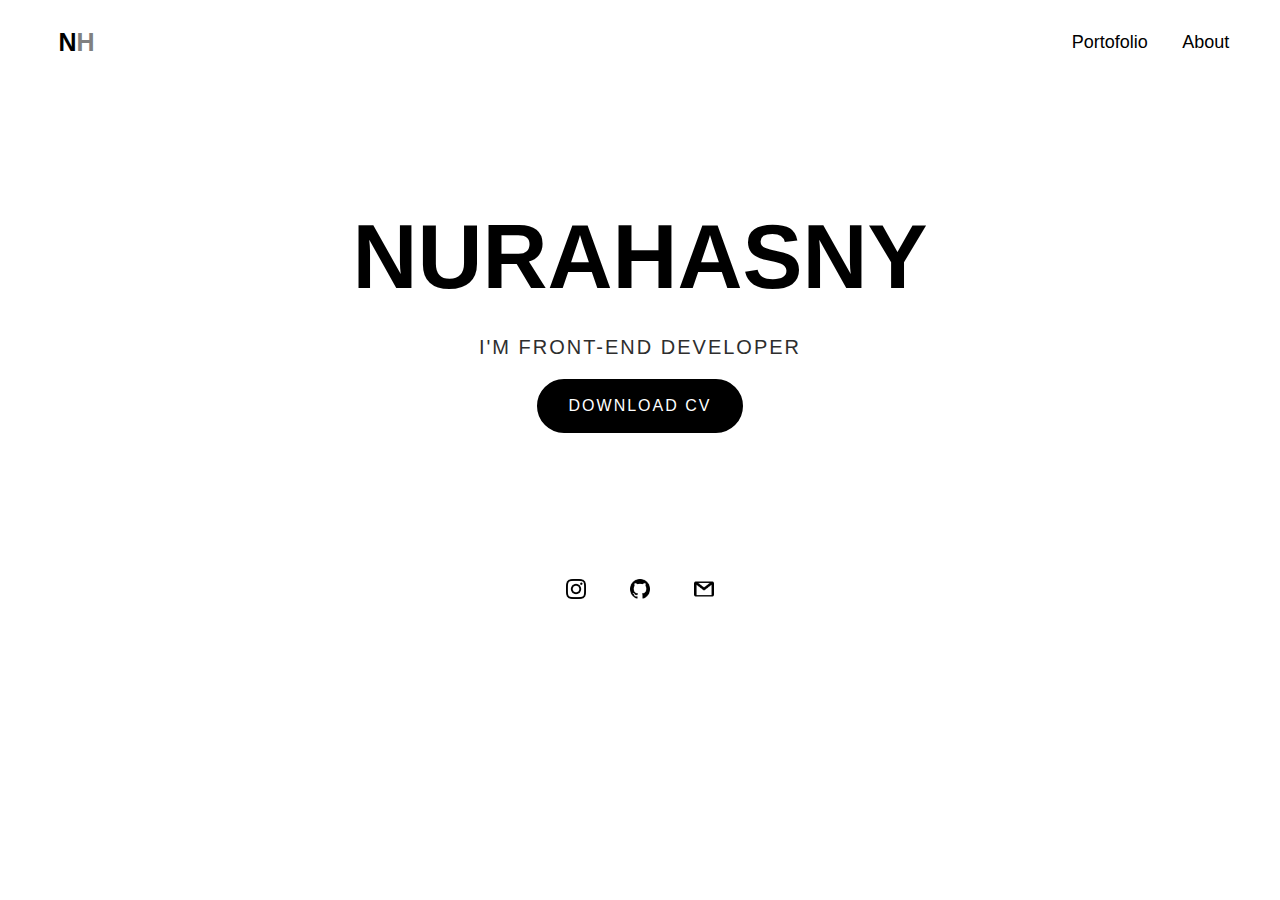
<file: index.html>
<!DOCTYPE html>
<html>
    <head>
        <title>Resume</title>
        <link rel="stylesheet" href="assets/styles/resume.css">
        <meta name="viewport" content="width=device-width, initial-scale=1.0">
    </head>
    <body>
        <div class="container">
            <div class="navbar">
                <h2 class="logo">N<span>H</span></h2>
            <nav>
                <ul id="menuList">
                    <li><a href="resume.html">Portofolio</a></li>
                    <li><a href="tentang.html">About</a></li>
                </ul>
            </nav>
            </div>
        </div>
        <main>
            <div class="con">
               <div class="col-1">
                    <h2>NuraHasny</h2>
                    <p>I'm Front-end developer</p>
                    <a href="https://drive.google.com/file/d/1PTiyp1iMhOdq02w1u88aD74YT6_wr6n9/view?usp=sharing" class="btn">Download CV</a>
                </div>
            </div>
            <div class="social-links">
                <a href="https://instagram.com/rarahsny?igshid=YmMyMTA2M2Y="><img src="assets/images/instagram.png"></a>
                <a href=""><img src="assets/images/github.png"></a>
                <a href="mailto:nura.alhasani@gmail.com"><img src="assets/images/gmail.png"></a>
            </div>
        </main>
    </body>
</html>
</file>
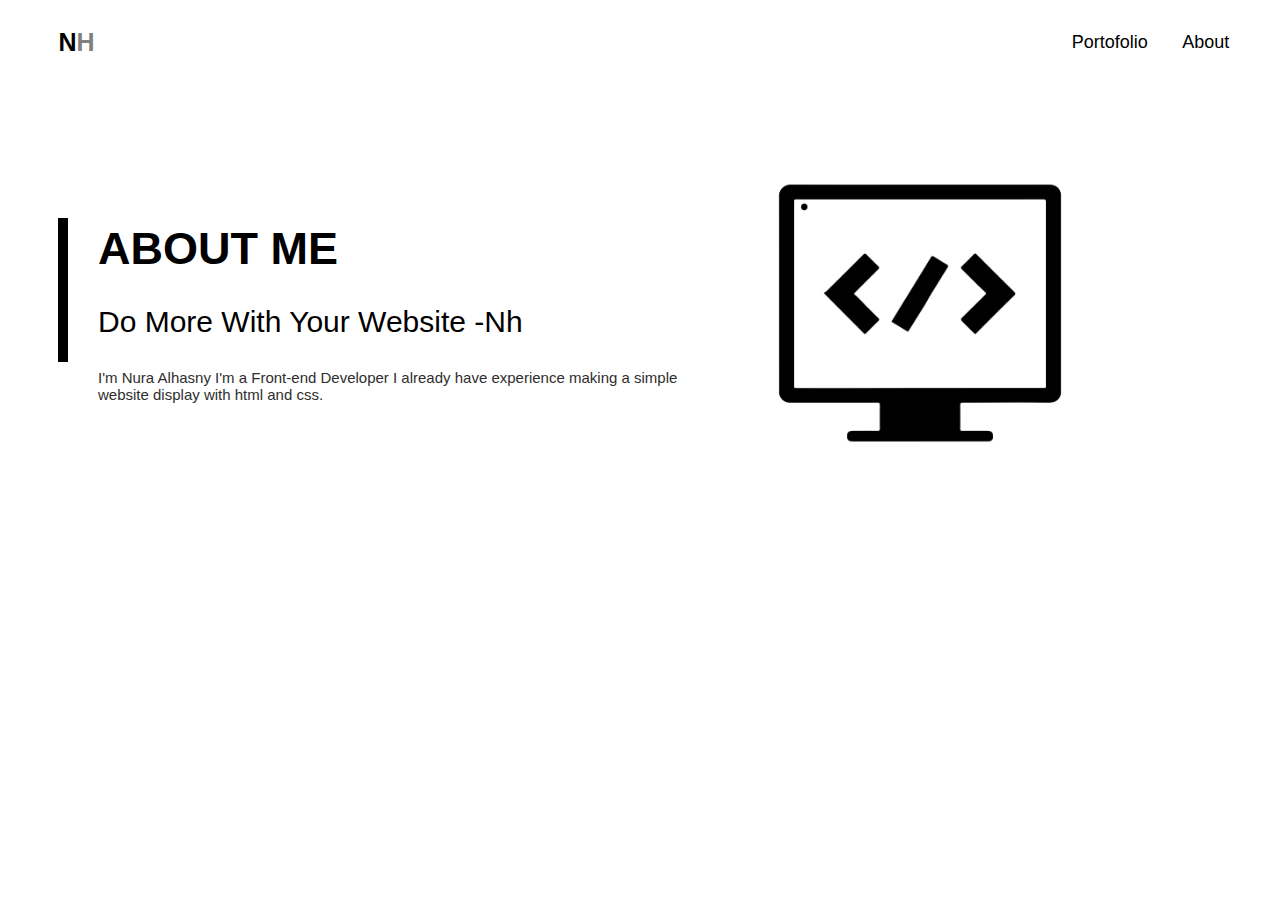
<file: tentang.html>
<!DOCTYPE html>
<html>
    <head>
        <title>Resume</title>
        <link rel="stylesheet" href="assets/styles/resume.css">
        <meta name="viewport" content="width=device-width, initial-scale=1.0">
    </head>
    <body>
        <div class="container">
            <div class="navbar">
                <h2 class="logo">N<span>H</span></h2>
            <nav>
                <ul id="menuList">
                    <li><a href="resume.html">Portofolio</a></li>
                    <li><a href="tentang.html">About</a></li>
                </ul>
            </nav>
            </div>
        </div>
        <main>
            <div class="about">
                <div class="about-1">
                    <h1>ABOUT ME</h1>
                    <h3>Do More With Your Website -Nh</h3>
                    <p>I'm Nura Alhasny I'm a Front-end Developer I already have experience making a simple website display with html and css.</p>
                </div>
                <div class="about-2">
                    <img src="assets/images/pnghut_computer-programming-programmer-language-coding.png" class="img-about">
                </div>
                <div class="color-box"></div>       
            </div>
        </main>
        </body>
</html>
</file>
<file: assets/styles/resume.css>
*{
    padding: 0;
    padding: 0;
    font-family: sans-serif;
    

}
.container{
    width: 100%;
    
    padding-left: 4%;
    padding-right: 1%;
    box-sizing: border-box;
    overflow: hidden;
}
.navbar{
    width: 100%;
    display: flex;
    align-items: center;
}
.logo span{
    color: gray;

}
.logo{
    font-size: 25px;
    cursor: pointer;
    margin: 20px 0;
}
.menu-icon{
    width: 25px;
    cursor: pointer;
    display: none;
    
}
nav{
    flex: 1;
    text-align: right;
}
nav ul li{
    list-style: none;
    display: inline-block;
    margin-right: 30px;
}
nav ul li a{
    text-decoration: none;
    color: #000;
    font-size: 18px;
}
nav ul li a:hover{
    color: #000;
    font-weight: bold;
}
.con{
    display: inline-block;
    align-items: center;
    margin: 100px 0;
    width: 100%;
}
.col-1{
    position: relative;
    text-align: center;

    
}
.col-1 h2{
    font-size: 90px;
    font-weight: 700;
    line-height: 10px;
    animation-name: example;
    animation-duration: 3s;
    font-family: sans-serif;
    animation-iteration-count: infinite;
    text-transform: uppercase;

}
@keyframes example{
    0% {color: black;}
    25% {color: dimgray;}
    50% {color: gray;}
    75% {color: darkgray;}
    100% {color: silver;}
}
.col-1 p{
    font-size: 20px;
    color: #2e2e2e;
    font-weight: 100;
    letter-spacing: 2px;
    text-transform: uppercase;
}
.btn{
    color: #fff;
    font-size: 16px;
    text-transform: uppercase;
    padding: 16px 30px;
    text-decoration: none;
    border-radius: 500px;
    display: inline-block;
    font-weight: 500;
    transition: all .4s ease-in-out;
    background-size: 152% 100%;
    background: #000;
    border: 2px solid #000;
    letter-spacing: 2px;
}
.btn:hover{
    background: transparent;
    border-color: #000;
    color: #000;
}
.social-links img{
    height: 20px;
    margin: 20px;
    cursor: pointer;
    
}
.social-links{
    text-align: center;
    margin-top: 2%;
}
.about{
    display: flex;
    justify-content: space-between;
    align-items: center;
    margin: 60px 0;
}
.about-1{
    flex-basis: 50%;
    position: relative;
    margin-left: 90px;  
}
.about-2{
    position: relative;
    flex-basis: 50%;
    display: flex;
    align-items: center;
    
   
}
.img-about{
    width: 80%;
}
.about-1 h1{
    font-size: 45px;
}
.about-1 h3{
    font-size: 30px;
    font-weight: 100;
    margin: 20px 0 10px;

}
.about-1 p{
    font-size: 15px;
    font-weight: 100;
    color: #2e2e2e;
}
.about-1 p{
    margin: 30px 0;
}
.about-1::after{
    content: '';
    width: 10px;
    height: 60%;
    background: #000;
    position: absolute;
    left: -40px;
    top: 25px;

}
@media only screen and (max-width:700px){
    .col-1 h2{
        font-size: 50px;
    }   
    .social-links{
        margin-top: 30%;
    }
    .col-1 p{
        font-size: 15px;
    }
    .con{
        margin-top: 35%;
    }
    .about{
        flex-direction: column-reverse;
        margin: 25px 0;
    }
    .about-1{
        margin-left: 50px;
        flex-basis: 100%;
    }
    .about-2{
        flex-basis: 100%;
        margin-bottom: 30px;
    }
    .img-about{
        width: 90%;
    }
    .about-1 h1{
        font-size: 45px;
    }
    .about-1 h3{
        font-size: 25px;
    }
}
</file>
